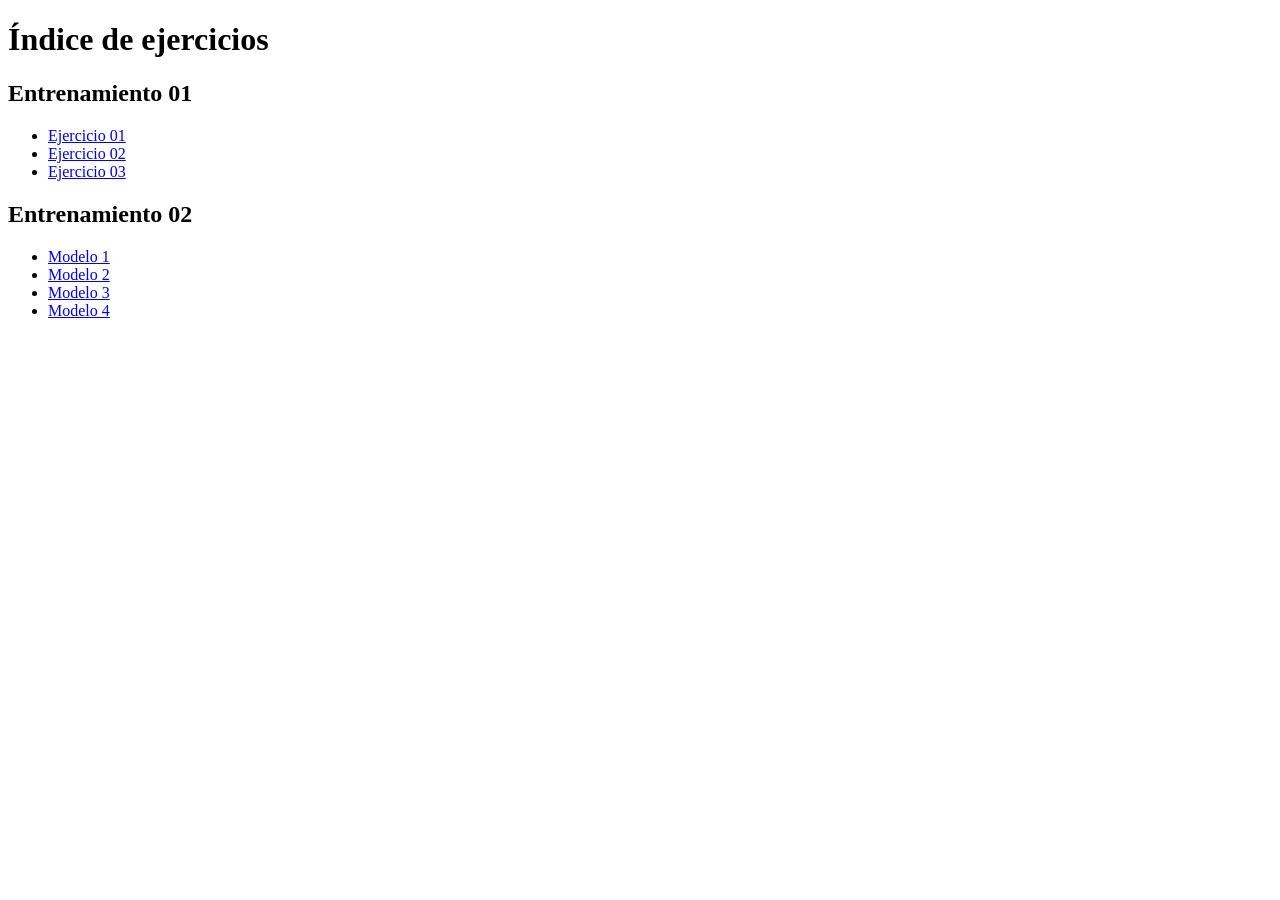
<file: index.html>
<!DOCTYPE html>
<html lang="es">
<head>
    <meta charset="UTF-8">
    <meta name="viewport" content="width=device-width, initial-scale=1.0">
    <title>Índice de ejercicios</title>
</head>

<body>

    <h1>Índice de ejercicios</h1>

    <h2>Entrenamiento 01</h2>

    <ul>
        <li>
            <a href="entrenamiento_01/ejercicio_01/index.html">
                Ejercicio 01
            </a>
        </li>

        <li>
            <a href="entrenamiento_01/ejercicio_02/index.html">
                Ejercicio 02
            </a>
        </li>

        <li>
            <a href="entrenamiento_01/ejercicio_03/index.html">
                Ejercicio 03
            </a>
        </li>
    </ul>

    <h2>Entrenamiento 02</h2>

    <ul>
        <li>
            <a href="entrenamiento_02/ejercicio_02/modelo_1/index.html">
                Modelo 1
            </a>
        </li>

        <li>
            <a href="entrenamiento_02/ejercicio_02/modelo_2/index.html">
                Modelo 2
            </a>
        </li>

        <li>
            <a href="entrenamiento_02/ejercicio_02/modelo_3/index.html">
                Modelo 3
            </a>
        </li>

        <li>
            <a href="entrenamiento_02/ejercicio_02/modelo_4/index.html">
                Modelo 4
            </a>
        </li>
    </ul>

</body>
</html>
</file>
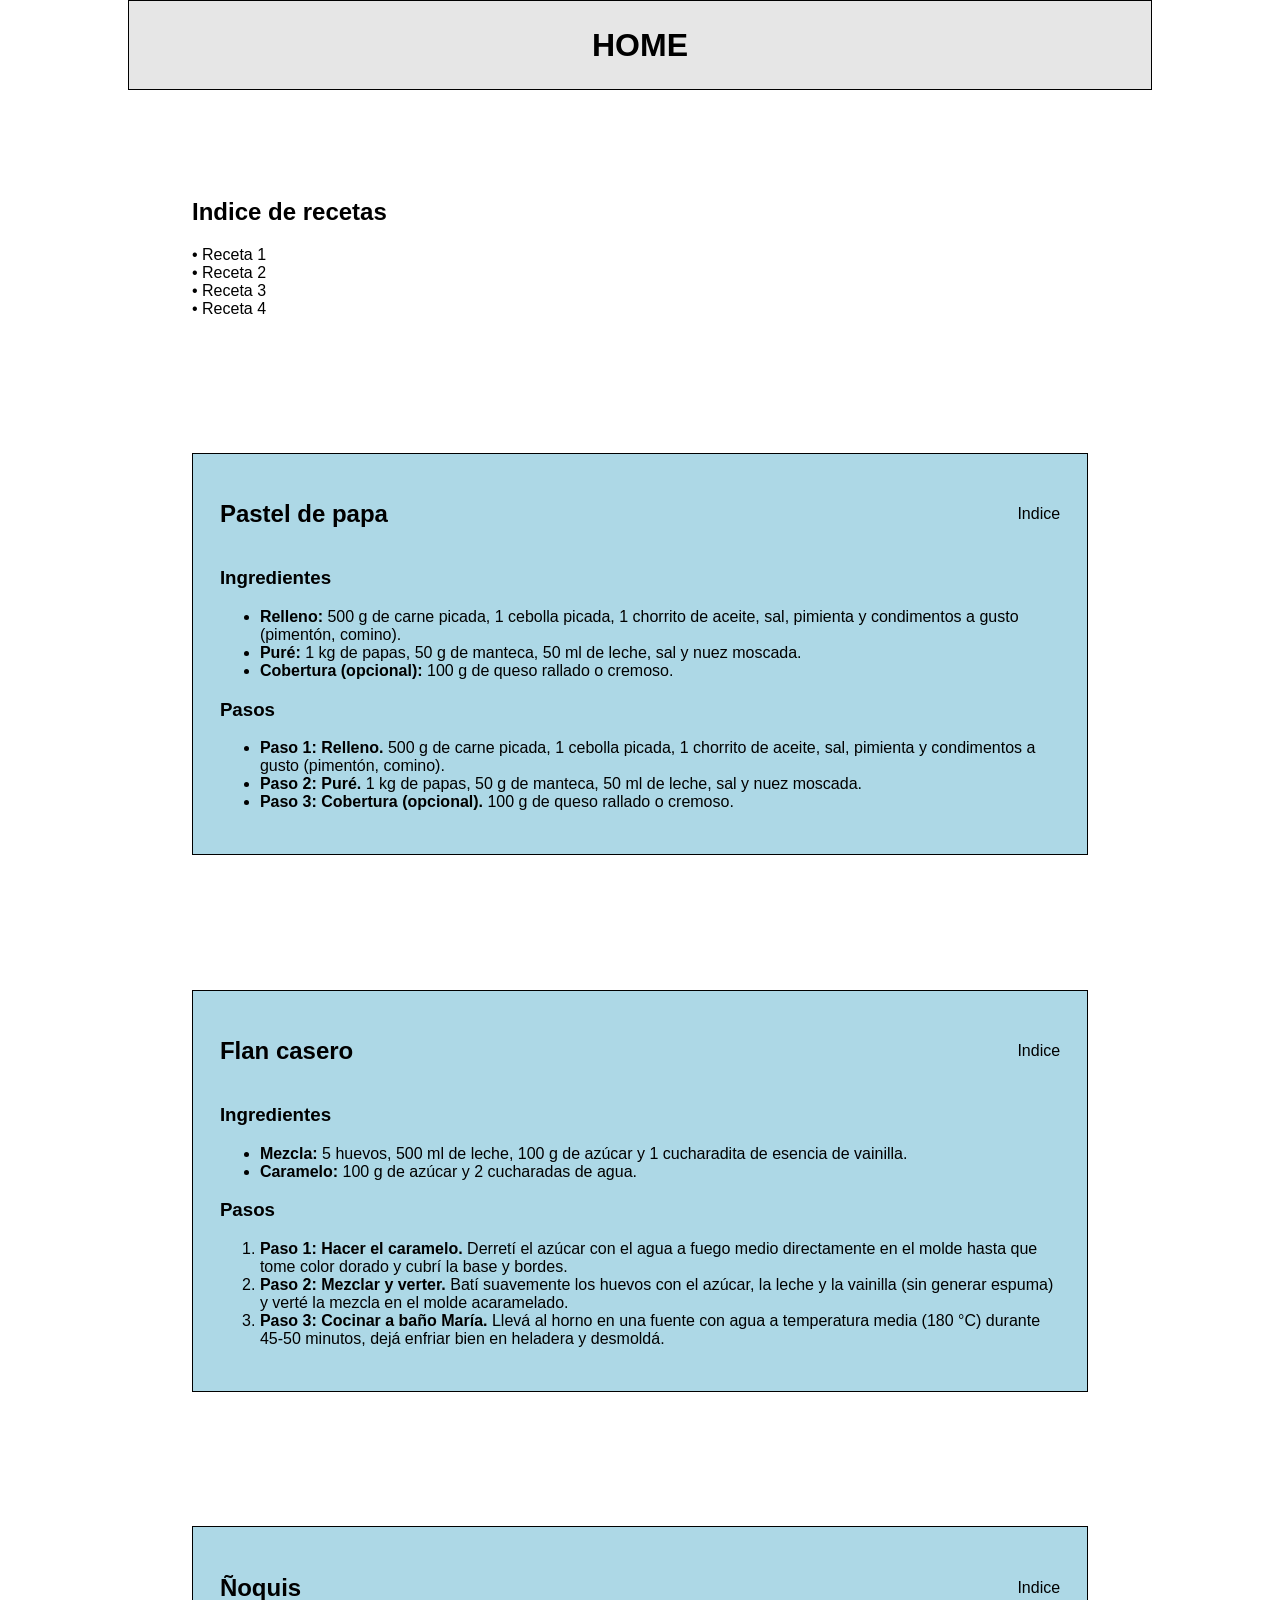
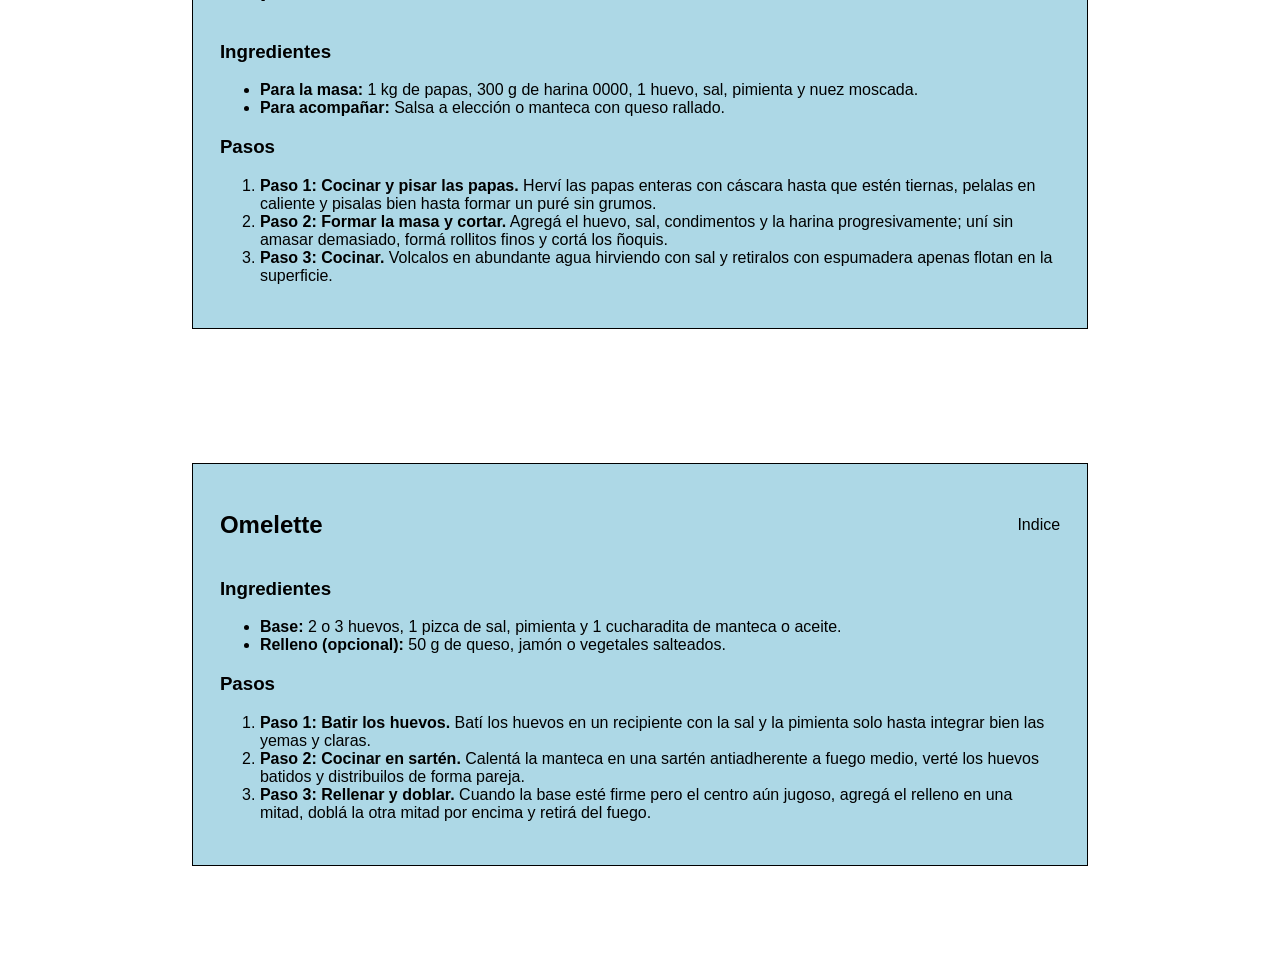
<file: entrenamiento_01/ejercicio_03/index.html>
<!DOCTYPE html>
<html lang="es">
<head>
    <meta charset="UTF-8">
    <meta name="viewport" content="width=device-width, initial-scale=1.0">
    <title>RECETARIO</title>
    <link rel="stylesheet" href="styles.css">
</head>

<body>

    <main class="recetario">

        <header>
            <h1>HOME</h1>
        </header>

        <h2 class="indice">Indice de recetas</h2>

        <a href="#receta_1">• Receta 1</a>
        <a href="#receta_2">• Receta 2</a>
        <a href="#receta_3">• Receta 3</a>
        <a href="#receta_4">• Receta 4</a>


        <section id="receta_1">
            <div class="titulo-receta">
                <h2>Pastel de papa</h2>
                <a href="#">Indice</a>
            </div>

            <h3>Ingredientes</h3>
            <ul>
            <li><strong>Relleno:</strong> 500 g de carne picada, 1 cebolla picada, 1 chorrito de aceite, sal, pimienta y condimentos a gusto (pimentón, comino).</li>
            <li><strong>Puré:</strong> 1 kg de papas, 50 g de manteca, 50 ml de leche, sal y nuez moscada.</li>
            <li><strong>Cobertura (opcional):</strong> 100 g de queso rallado o cremoso.</li>
        </ul>

            <h3>Pasos</h3>
            <ul>
            <li><strong>Paso 1: Relleno.</strong> 500 g de carne picada, 1 cebolla picada, 1 chorrito de aceite, sal, pimienta y condimentos a gusto (pimentón, comino).</li>
            <li><strong>Paso 2: Puré.</strong> 1 kg de papas, 50 g de manteca, 50 ml de leche, sal y nuez moscada.</li>
            <li><strong>Paso 3: Cobertura (opcional).</strong> 100 g de queso rallado o cremoso.</li>
        </ul>

        </section>


        <section id="receta_2">
            <div class="titulo-receta">
                <h2>Flan casero</h2>
                <a href="#">Indice</a>
            </div>

            <h3>Ingredientes</h3>
           <ul>
            <li><strong>Mezcla:</strong> 5 huevos, 500 ml de leche, 100 g de azúcar y 1 cucharadita de esencia de vainilla.</li>
            <li><strong>Caramelo:</strong> 100 g de azúcar y 2 cucharadas de agua.</li>
        </ul>

            <h3>Pasos</h3>
            <ol>
            <li><strong>Paso 1: Hacer el caramelo.</strong> Derretí el azúcar con el agua a fuego medio directamente en el molde hasta que tome color dorado y cubrí la base y bordes.</li>
            <li><strong>Paso 2: Mezclar y verter.</strong> Batí suavemente los huevos con el azúcar, la leche y la vainilla (sin generar espuma) y verté la mezcla en el molde acaramelado.</li>
            <li><strong>Paso 3: Cocinar a baño María.</strong> Llevá al horno en una fuente con agua a temperatura media (180 °C) durante 45-50 minutos, dejá enfriar bien en heladera y desmoldá.</li>
        </ol>

        </section>


        <section id="receta_3">
            <div class="titulo-receta">
                <h2>Ñoquis</h2>
                <a href="#">Indice</a>
            </div>

            <h3>Ingredientes</h3>
            <ul>
            <li><strong>Para la masa:</strong> 1 kg de papas, 300 g de harina 0000, 1 huevo, sal, pimienta y nuez moscada.</li>
            <li><strong>Para acompañar:</strong> Salsa a elección o manteca con queso rallado.</li>
        </ul>

            <h3>Pasos</h3>
            <ol>
            <li><strong>Paso 1: Cocinar y pisar las papas.</strong> Herví las papas enteras con cáscara hasta que estén tiernas, pelalas en caliente y pisalas bien hasta formar un puré sin grumos.</li>
            <li><strong>Paso 2: Formar la masa y cortar.</strong> Agregá el huevo, sal, condimentos y la harina progresivamente; uní sin amasar demasiado, formá rollitos finos y cortá los ñoquis.</li>
            <li><strong>Paso 3: Cocinar.</strong> Volcalos en abundante agua hirviendo con sal y retiralos con espumadera apenas flotan en la superficie.</li>
        </ol>

        </section>


        <section id="receta_4">
            <div class="titulo-receta">
                <h2>Omelette</h2>
                <a href="#">Indice</a>
            </div>

            <h3>Ingredientes</h3>
            <ul>
            <li><strong>Base:</strong> 2 o 3 huevos, 1 pizca de sal, pimienta y 1 cucharadita de manteca o aceite.</li>
            <li><strong>Relleno (opcional):</strong> 50 g de queso, jamón o vegetales salteados.</li>
        </ul>

            <h3>Pasos</h3>
            <ol>
            <li><strong>Paso 1: Batir los huevos.</strong> Batí los huevos en un recipiente con la sal y la pimienta solo hasta integrar bien las yemas y claras.</li>
            <li><strong>Paso 2: Cocinar en sartén.</strong> Calentá la manteca en una sartén antiadherente a fuego medio, verté los huevos batidos y distribuilos de forma pareja.</li>
            <li><strong>Paso 3: Rellenar y doblar.</strong> Cuando la base esté firme pero el centro aún jugoso, agregá el relleno en una mitad, doblá la otra mitad por encima y retirá del fuego.</li>
        </ol>

        </section>

    </main>

</body>
</html>
</file>
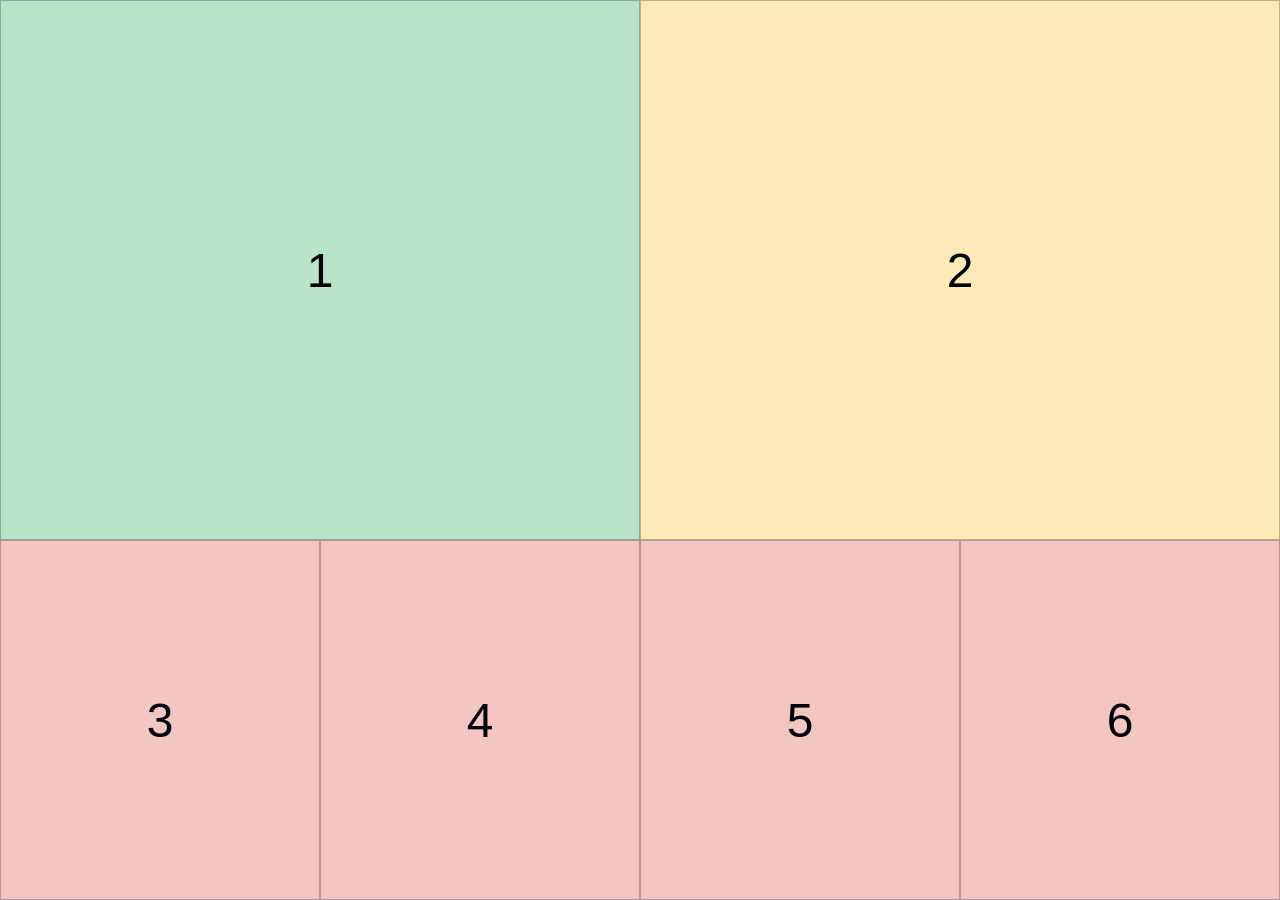
<file: entrenamiento_02/ejercicio_02/modelo_1/index.html>
<!DOCTYPE html>
<html lang="es">
<head>
  <meta charset="UTF-8">
  <meta name="viewport" content="width=device-width, initial-scale=1.0">
  <title>Modelo 1 - Ejercicio 2</title>
  <link rel="stylesheet" href="styles.css">
</head>
<body>
  <div class="grid">
    <div class="item i1">1</div>
    <div class="item i2">2</div>
    <div class="item i3">3</div>
    <div class="item i4">4</div>
    <div class="item i5">5</div>
    <div class="item i6">6</div>
  </div>
</body>
</html>
</file>
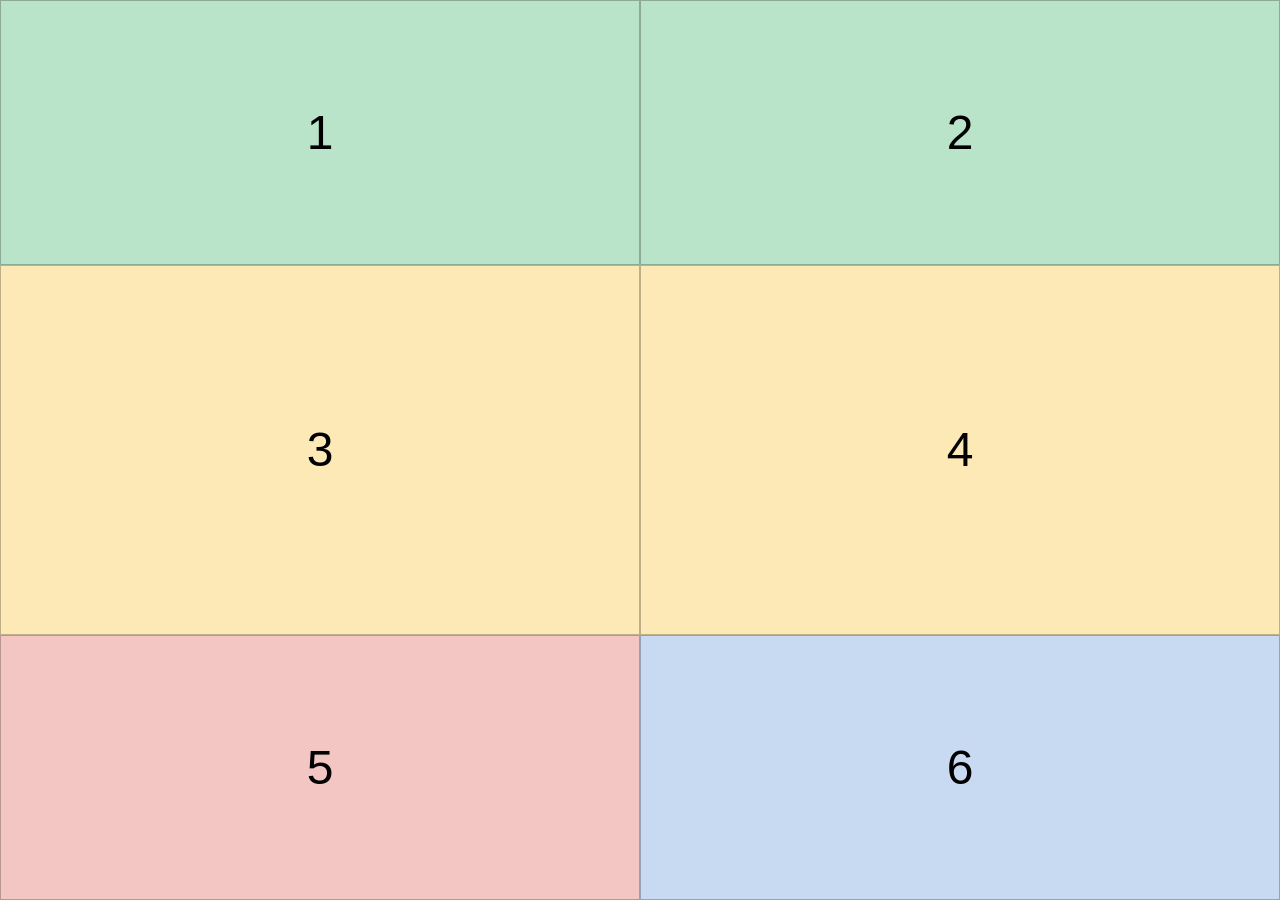
<file: entrenamiento_02/ejercicio_02/modelo_2/index.html>
<!DOCTYPE html>
<html lang="es">
<head>
  <meta charset="UTF-8">
  <meta name="viewport" content="width=device-width, initial-scale=1.0">
  <title>Modelo 2 - Ejercicio 2</title>
  <link rel="stylesheet" href="styles.css">
</head>
<body>
  <div class="grid">
    <div class="item i1">1</div>
    <div class="item i2">2</div>
    <div class="item i3">3</div>
    <div class="item i4">4</div>
    <div class="item i5">5</div>
    <div class="item i6">6</div>
  </div>
</body>
</html>
</file>
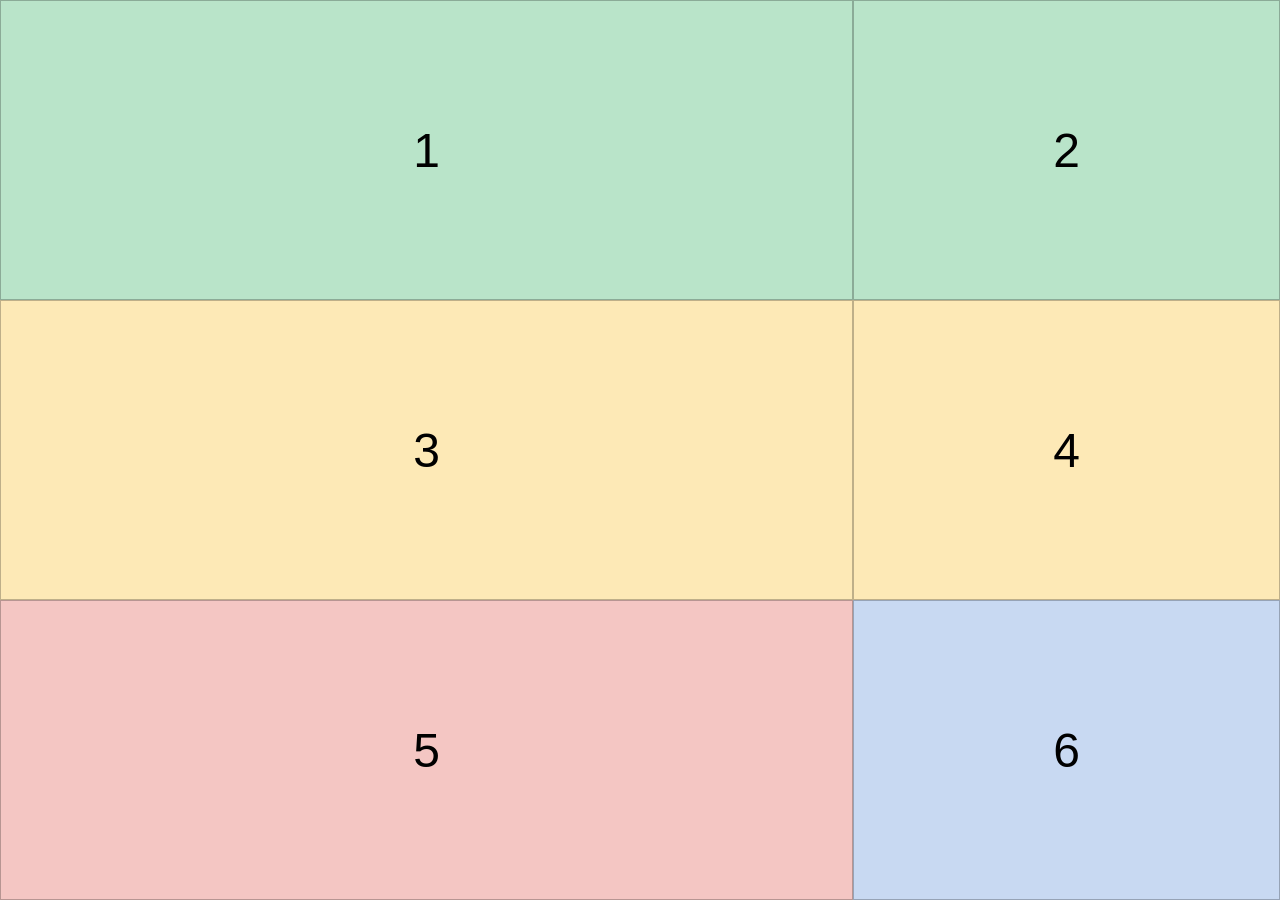
<file: entrenamiento_02/ejercicio_02/modelo_3/index.html>
<!DOCTYPE html>
<html lang="es">
<head>
  <meta charset="UTF-8">
  <meta name="viewport" content="width=device-width, initial-scale=1.0">
  <title>Modelo 3 - Ejercicio 2</title>
  <link rel="stylesheet" href="styles.css">
</head>
<body>
  <div class="grid">
    <div class="item i1">1</div>
    <div class="item i2">2</div>
    <div class="item i3">3</div>
    <div class="item i4">4</div>
    <div class="item i5">5</div>
    <div class="item i6">6</div>
  </div>
</body>
</html>
</file>
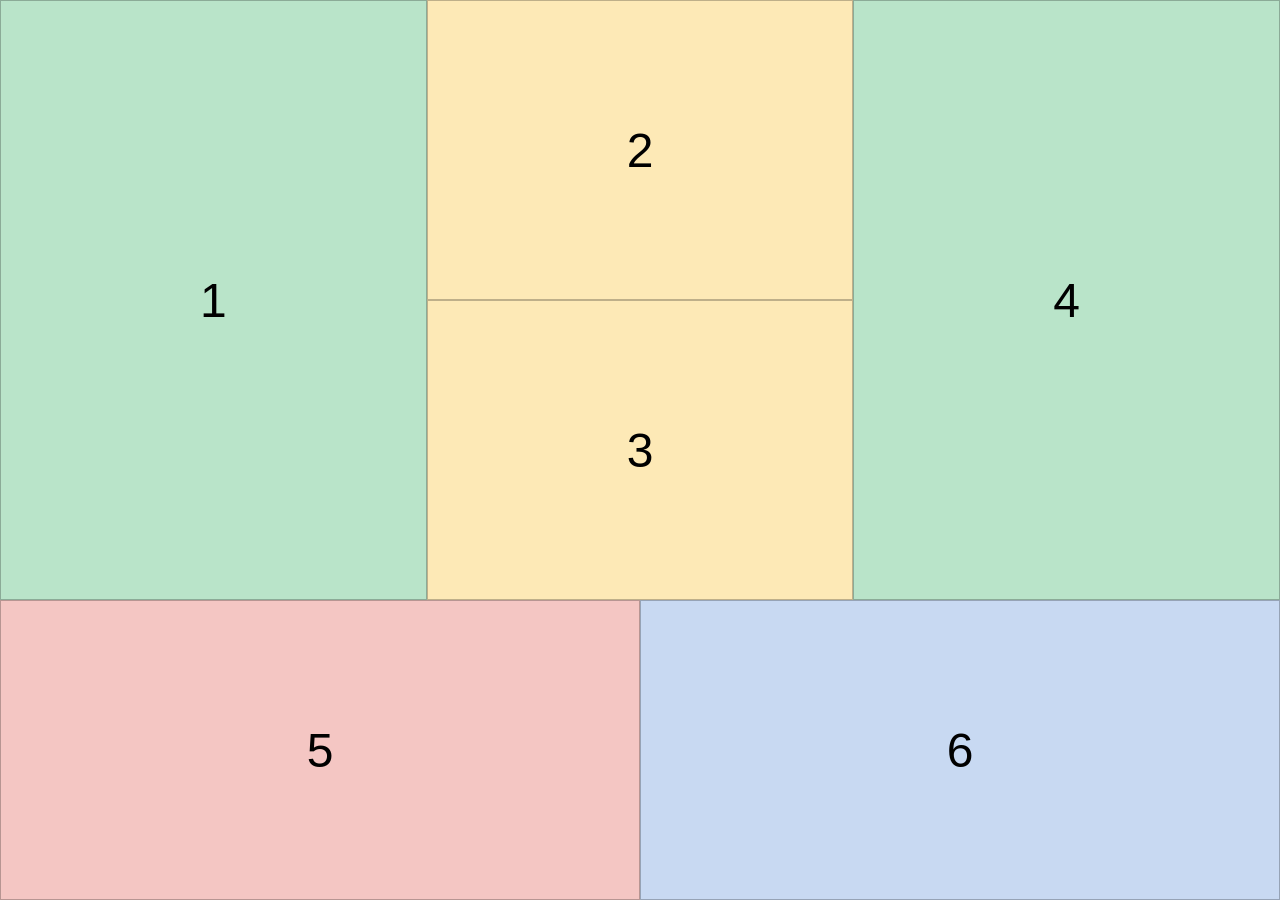
<file: entrenamiento_02/ejercicio_02/modelo_4/index.html>
<!DOCTYPE html>
<html lang="es">
<head>
  <meta charset="UTF-8">
  <meta name="viewport" content="width=device-width, initial-scale=1.0">
  <title>Modelo 4 - Ejercicio 2</title>
  <link rel="stylesheet" href="styles.css">
</head>
<body>
  <div class="grid">
    <div class="item i1">1</div>
    <div class="item i2">2</div>
    <div class="item i3">3</div>
    <div class="item i4">4</div>
    <div class="item i5">5</div>
    <div class="item i6">6</div>
  </div>
</body>
</html>
</file>
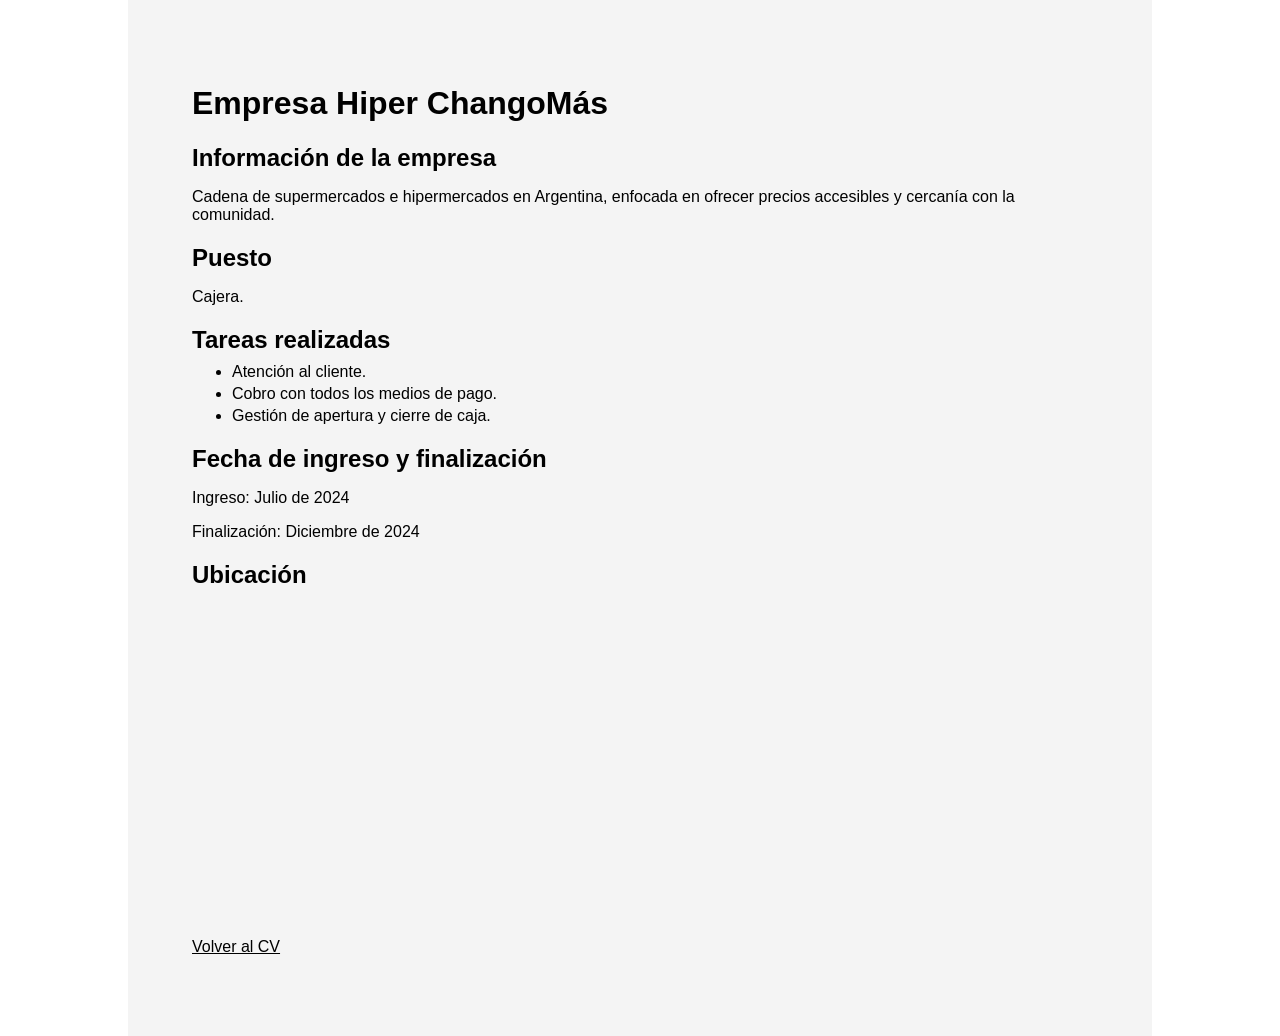
<file: entrenamiento_01/ejercicio_01/experiencia1.html>
<!DOCTYPE html>
<html lang="es">

<head>
    <meta charset="UTF-8">
    <meta name="viewport" content="width=device-width, initial-scale=1.0">
    <title>Experiencia - Empresa Hiper ChangoMás</title>
    <link rel="stylesheet" href="styles.css">
</head>

<body>

    <main class="cv">

        <h1>Empresa Hiper ChangoMás</h1>

        <h2>Información de la empresa</h2>
        <p>
            Cadena de supermercados e hipermercados en Argentina, enfocada en ofrecer precios accesibles y cercanía con la comunidad.
        </p>

        <h2>Puesto</h2>
        <p>
            Cajera.
        </p>

        <h2>Tareas realizadas</h2>
        <ul>
            <li>Atención al cliente.</li>
            <li>Cobro con todos los medios de pago.</li>
            <li>Gestión de apertura y cierre de caja.</li>
        </ul>

        <h2>Fecha de ingreso y finalización</h2>
        <p>Ingreso: Julio de 2024</p>
        <p>Finalización: Diciembre de 2024</p>

        <h2>Ubicación</h2>

        <iframe src="https://www.google.com/maps/embed?pb=!1m18!1m12!1m3!1d2767.6444407319345!2d-58.53419899999999!3d-34.70086189999999!2m3!1f0!2f0!3f0!3m2!1i1024!2i768!4f13.1!3m3!1m2!1s0x95bcc8b3c7634b95%3A0xad941c15fb2d796d!2sHiper%20ChangoM%C3%A2s!5e1!3m2!1ses-419!2sar!4v1789432763108!5m2!1ses-419!2sar" width="600" height="450" style="border:0;" allowfullscreen="" loading="lazy" referrerpolicy="strict-origin-when-cross-origin" title="Ubicación de Hiper ChangoMás">

        </iframe>

        <p>
            <a href="index.html">Volver al CV</a>
        </p>

    </main>

</body>

</html>
</file>
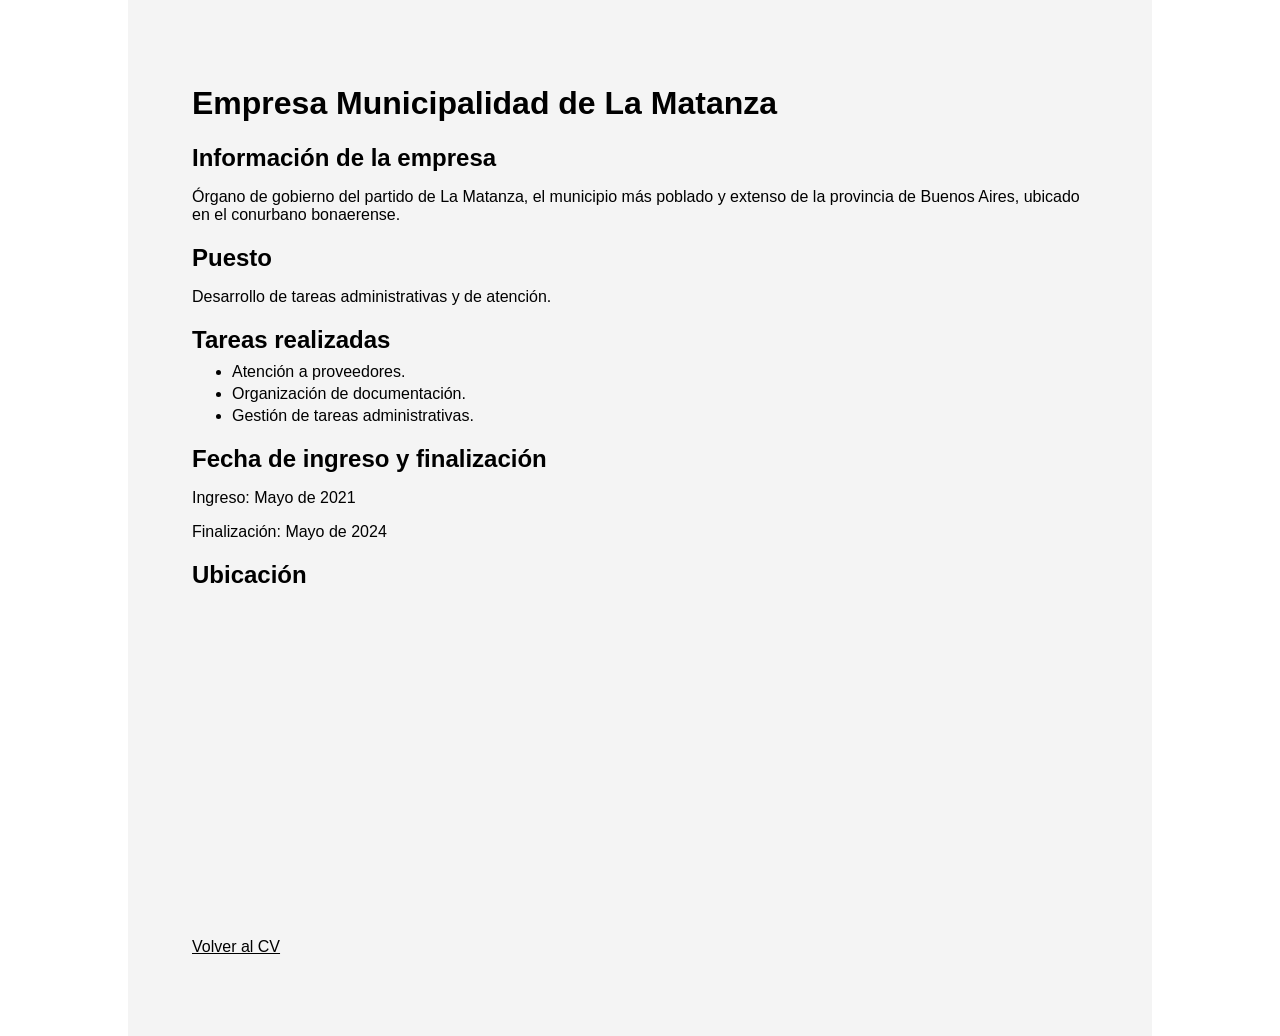
<file: entrenamiento_01/ejercicio_01/experiencia2.html>
<!DOCTYPE html>
<html lang="es">

<head>
    <meta charset="UTF-8">
    <meta name="viewport" content="width=device-width, initial-scale=1.0">
    <title>Experiencia - Municipalidad de La Matanza</title>
    <link rel="stylesheet" href="styles.css">
</head>

<body>

    <main class="cv">

        <h1>Empresa Municipalidad de La Matanza</h1>

        <h2>Información de la empresa</h2>
        <p>
            Órgano de gobierno del partido de La Matanza, el municipio más poblado y extenso de la provincia de Buenos Aires, ubicado en el conurbano bonaerense.
        </p>

        <h2>Puesto</h2>
        <p>
            Desarrollo de tareas administrativas y de atención.
        </p>

        <h2>Tareas realizadas</h2>
        <ul>
            <li>Atención a proveedores.</li>
            <li>Organización de documentación.</li>
            <li>Gestión de tareas administrativas.</li>
        </ul>

        <h2>Fecha de ingreso y finalización</h2>
        <p>Ingreso: Mayo de 2021</p>
        <p>Finalización: Mayo de 2024</p>

        <h2>Ubicación</h2>

        <iframe src="https://www.google.com/maps/embed?pb=!1m18!1m12!1m3!1d2768.4382786684528!2d-58.5604984!3d-34.6771218!2m3!1f0!2f0!3f0!3m2!1i1024!2i768!4f13.1!3m3!1m2!1s0x95bcc62f371954e7%3A0xdef9a2243255afba!2sMunicipio%20de%20La%20Matanza!5e1!3m2!1ses-419!2sar!4v1789433058007!5m2!1ses-419!2sar" width="600" height="450" style="border:0;" allowfullscreen="" loading="lazy" referrerpolicy="strict-origin-when-cross-origin" title="Ubicación de La Municipalidad de La Matanza">
        </iframe>

        <p>
            <a href="index.html">Volver al CV</a>
        </p>

    </main>

</body>

</html>
</file>
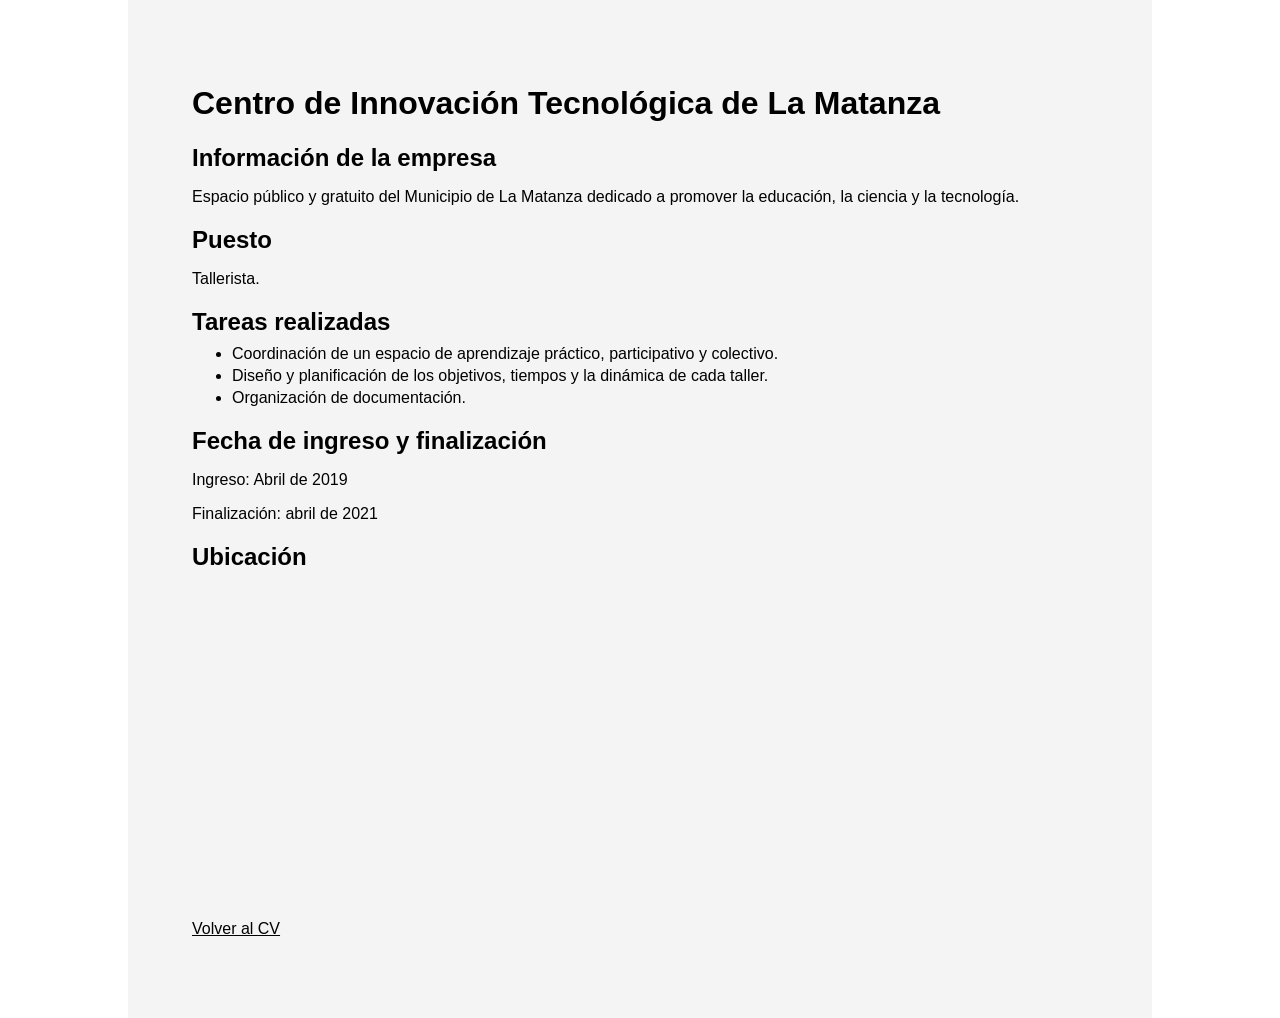
<file: entrenamiento_01/ejercicio_01/experiencia3.html>
<!DOCTYPE html>
<html lang="es">

<head>
    <meta charset="UTF-8">
    <meta name="viewport" content="width=device-width, initial-scale=1.0">
    <title>Experiencia - Centro de Innovación Tecnológica de La Matanza</title>
    <link rel="stylesheet" href="styles.css">
</head>

<body>

    <main class="cv">

        <h1>Centro de Innovación Tecnológica de La Matanza</h1>

        <h2>Información de la empresa</h2>
        <p>
           Espacio público y gratuito del Municipio de La Matanza dedicado a promover la educación, la ciencia y la tecnología.
        </p>

        <h2>Puesto</h2>
        <p>
            Tallerista.
        </p>

        <h2>Tareas realizadas</h2>
        <ul>
            <li>Coordinación de un espacio de aprendizaje práctico, participativo y colectivo.</li>
            <li>Diseño y planificación de los objetivos, tiempos y la dinámica de cada taller.</li>
            <li>Organización de documentación.</li>
        </ul>

        <h2>Fecha de ingreso y finalización</h2>
        <p>Ingreso: Abril de 2019</p>
        <p>Finalización: abril de 2021</p>

        <h2>Ubicación</h2>

        <iframe src="https://www.google.com/maps/embed?pb=!1m18!1m12!1m3!1d2768.458583095944!2d-58.542529099999996!3d-34.676514399999995!2m3!1f0!2f0!3f0!3m2!1i1024!2i768!4f13.1!3m3!1m2!1s0x95bcc89a9bd35661%3A0x315061f6bfb1b5fc!2sCITLAM%20-%20Centro%20de%20Innovaci%C3%B3n%20Tecnol%C3%B3gica%20para%20Proyectos%20Educativos!5e1!3m2!1ses-419!2sar!4v1789433137743!5m2!1ses-419!2sar" width="600" height="450" style="border:0;" allowfullscreen="" loading="lazy" referrerpolicy="strict-origin-when-cross-origin" title="Ubicación del Centro de Innovación Tecnológica de La Matanza">

        </iframe>

        <p>
            <a href="index.html">Volver al CV</a>
        </p>

    </main>

</body>

</html>
</file>
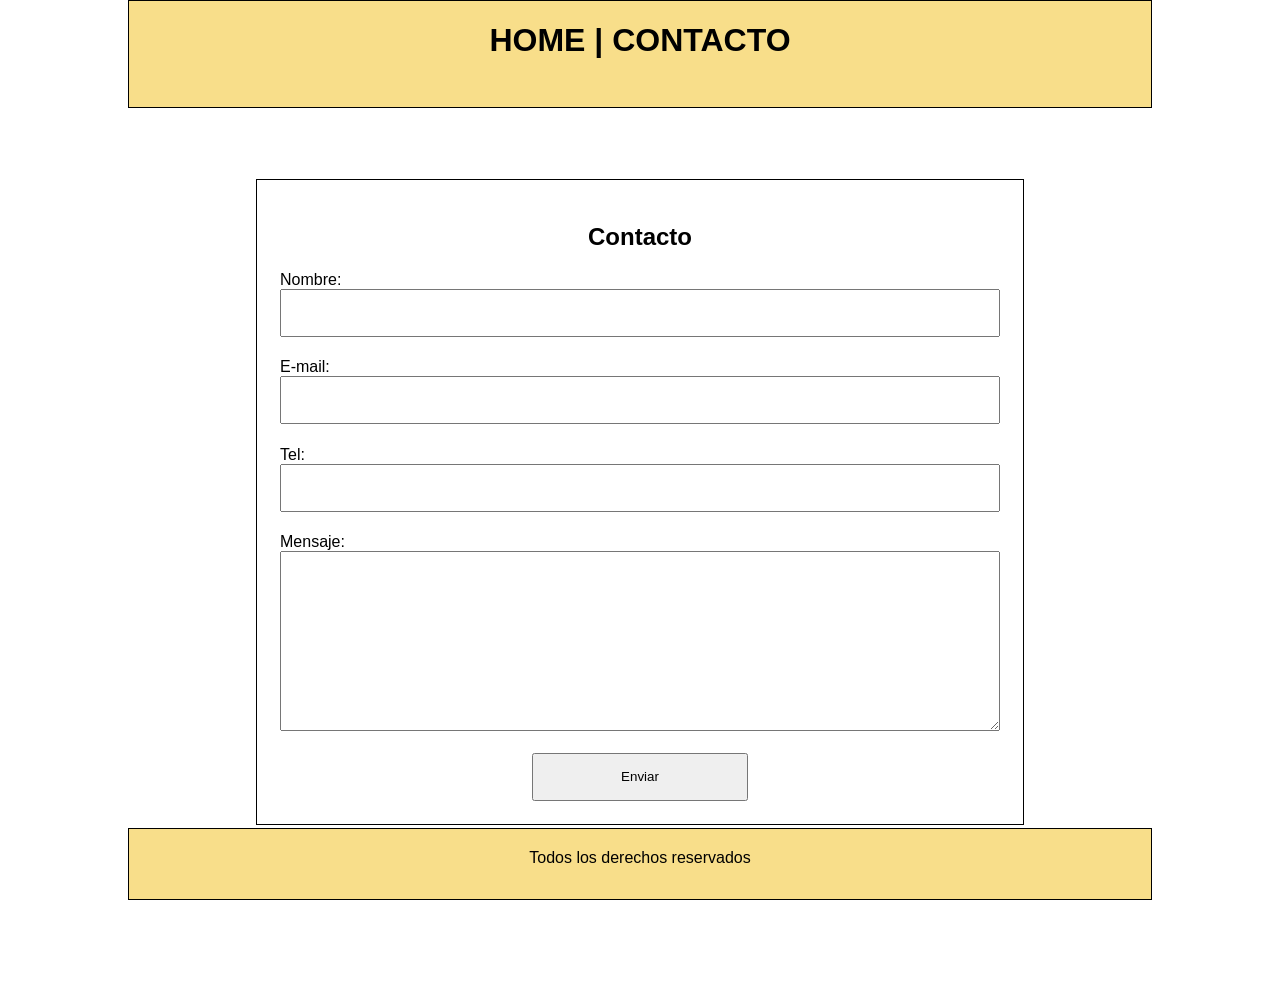
<file: entrenamiento_01/ejercicio_02/contacto.html>
<!DOCTYPE html>
<html lang="es">

<head>
    <meta charset="UTF-8">
    <meta name="viewport" content="width=device-width, initial-scale=1.0">
    <title>CONTACTO</title>
    <link rel="stylesheet" href="styles.css">
</head>

<body>

    <main class="contacto">

        <header>
            <h1>
                <a href="index.html">HOME</a> |
                <a href="contacto.html">CONTACTO</a>
            </h1>
        </header>


        <section class="formulario">

            <h2>Contacto</h2>

            <form>

                <label for="nombre">Nombre:</label>
                <input type="text" id="nombre" name="nombre" required>


                <label for="email">E-mail:</label>
                <input type="email" id="email" name="email" required>


                <label for="telefono">Tel:</label>
                <input type="tel" id="telefono" name="telefono" required>


                <label for="mensaje">Mensaje:</label>
                <textarea id="mensaje" name="mensaje" required></textarea>


                <button type="submit">Enviar</button>

            </form>

        </section>


        <footer>
            <p>Todos los derechos reservados</p>
        </footer>

    </main>

</body>

</html>
</file>
<file: entrenamiento_01/ejercicio_03/styles.css>
* {
    box-sizing: border-box;
}

html, body {
    margin: 0;
    padding: 0;
    width: 100%;
    min-height: 100%;
}

body {
    font-family: Arial, sans-serif;
}

.recetario {
    width: 80%;
    min-height: 100vh;
    margin: auto;
    padding: 5%;
}

header {
    position: fixed;
    display: flex;
    justify-content: center;
    align-items: center;
    top: 0;
    left: 10%;
    width: 80%;
    height: 10%;
    border: 0.1rem solid black;
    background-color: hwb(0 90% 10%);
}

a {
    display: block;
    color: black;
    text-decoration: none;
}

section {
    margin-top: 15%;
    margin-bottom: 5%;
    padding: 3%;
    border: 0.1rem solid black;
    background-color: lightblue;
}

.titulo-receta {
    display: flex;
    justify-content: space-between;
    align-items: center;
}

.indice{
    margin-top: 15%;
}

html{
    scroll-padding-top: 12%;
}
</file>
<file: entrenamiento_02/ejercicio_02/modelo_1/styles.css>
:root {
  --green: #b9e4c9;
  --yellow: #fde9b6;
  --pink: #f4c6c3;
  --blue: #c8d9f2;
}

* {
  margin: 0;
  padding: 0;
  box-sizing: border-box;
}

html, body {
  width: 100%;
  height: 100%;
  overflow: hidden;
  font-family: Arial, Helvetica, sans-serif;
}

.grid {
  width: 100vw;
  height: 100vh;
  display: grid;
  grid-template-columns: repeat(4, 1fr);
  grid-template-rows: 3fr 2fr;
  grid-template-areas:
    "i1 i1 i2 i2"
    "i3 i4 i5 i6";
}

.item {
  display: flex;
  align-items: center;
  justify-content: center;
  font-size: clamp(1.2rem, 4vw, 3rem);
  border: 0.0625rem solid rgba(0, 0, 0, 0.25);
}

.i1 { grid-area: i1; background: var(--green); }
.i2 { grid-area: i2; background: var(--yellow); }
.i3 { grid-area: i3; background: var(--pink); }
.i4 { grid-area: i4; background: var(--pink); }
.i5 { grid-area: i5; background: var(--pink); }
.i6 { grid-area: i6; background: var(--pink); }

/* Vista Mobile */
@media (max-width: 48em) {
  .grid {
    grid-template-columns: repeat(2, 1fr);
    grid-template-rows: repeat(4, 1fr);
    grid-template-areas:
      "i1 i1"
      "i2 i2"
      "i3 i4"
      "i5 i6";
  }
}
</file>
<file: entrenamiento_02/ejercicio_02/modelo_2/styles.css>
:root {
  --green: #b9e4c9;
  --yellow: #fde9b6;
  --pink: #f4c6c3;
  --blue: #c8d9f2;
}

* {
  margin: 0;
  padding: 0;
  box-sizing: border-box;
}

html, body {
  width: 100%;
  height: 100%;
  overflow: hidden;
  font-family: Arial, Helvetica, sans-serif;
}

.grid {
  width: 100vw;
  height: 100vh;
  display: grid;
  grid-template-columns: repeat(2, 1fr);
  grid-template-rows: 1fr 1.4fr 1fr;
  grid-template-areas:
    "i1 i2"
    "i3 i4"
    "i5 i6";
}

.item {
  display: flex;
  align-items: center;
  justify-content: center;
  font-size: clamp(1.2rem, 4vw, 3rem);
  border: 0.0625rem solid rgba(0, 0, 0, 0.25);
}

.i1 { grid-area: i1; background: var(--green); }
.i2 { grid-area: i2; background: var(--green); }
.i3 { grid-area: i3; background: var(--yellow); }
.i4 { grid-area: i4; background: var(--yellow); }
.i5 { grid-area: i5; background: var(--pink); }
.i6 { grid-area: i6; background: var(--blue); }

/* Vista Mobile: orden invertido, de 6 a 1 */
@media (max-width: 48em) {
  .grid {
    grid-template-columns: repeat(2, 1fr);
    grid-template-rows: 1fr 1fr 1.4fr 1fr 1fr;
    grid-template-areas:
      "i6 i6"
      "i5 i5"
      "i3 i4"
      "i2 i2"
      "i1 i1";
  }
}
</file>
<file: entrenamiento_02/ejercicio_02/modelo_3/styles.css>
:root {
  --green: #b9e4c9;
  --yellow: #fde9b6;
  --pink: #f4c6c3;
  --blue: #c8d9f2;
}

* {
  margin: 0;
  padding: 0;
  box-sizing: border-box;
}

html, body {
  width: 100%;
  height: 100%;
  overflow: hidden;
  font-family: Arial, Helvetica, sans-serif;
}

.grid {
  width: 100vw;
  height: 100vh;
  display: grid;
  grid-template-columns: 2fr 1fr;
  grid-template-rows: repeat(3, 1fr);
  grid-template-areas:
    "i1 i2"
    "i3 i4"
    "i5 i6";
}

.item {
  display: flex;
  align-items: center;
  justify-content: center;
  font-size: clamp(1.2rem, 4vw, 3rem);
  border: 0.0625rem solid rgba(0, 0, 0, 0.25);
}

.i1 { grid-area: i1; background: var(--green); }
.i2 { grid-area: i2; background: var(--green); }
.i3 { grid-area: i3; background: var(--yellow); }
.i4 { grid-area: i4; background: var(--yellow); }
.i5 { grid-area: i5; background: var(--pink); }
.i6 { grid-area: i6; background: var(--blue); }

/* Vista Mobile: solo se muestran 1, 3 y 6 apiladas */
@media (max-width: 48em) {
  .grid {
    grid-template-columns: 1fr;
    grid-template-rows: repeat(3, 1fr);
    grid-template-areas:
      "i1"
      "i3"
      "i6";
  }

  .i2, .i4, .i5 {
    display: none;
  }
}
</file>
<file: entrenamiento_02/ejercicio_02/modelo_4/styles.css>
:root {
  --green: #b9e4c9;
  --yellow: #fde9b6;
  --pink: #f4c6c3;
  --blue: #c8d9f2;
}

* {
  margin: 0;
  padding: 0;
  box-sizing: border-box;
}

html, body {
  width: 100%;
  height: 100%;
  overflow: hidden;
  font-family: Arial, Helvetica, sans-serif;
}

.grid {
  width: 100vw;
  height: 100vh;
  display: grid;
  grid-template-columns: repeat(6, 1fr);
  grid-template-rows: 1fr 1fr 1fr;
  grid-template-areas:
    "i1 i1 i2 i2 i4 i4"
    "i1 i1 i3 i3 i4 i4"
    "i5 i5 i5 i6 i6 i6";
}

.item {
  display: flex;
  align-items: center;
  justify-content: center;
  font-size: clamp(1.2rem, 4vw, 3rem);
  border: 0.0625rem solid rgba(0, 0, 0, 0.25);
}

.i1 { grid-area: i1; background: var(--green); }
.i2 { grid-area: i2; background: var(--yellow); }
.i3 { grid-area: i3; background: var(--yellow); }
.i4 { grid-area: i4; background: var(--green); }
.i5 { grid-area: i5; background: var(--pink); }
.i6 { grid-area: i6; background: var(--blue); }

/* Vista Tablet */
@media (max-width: 64em) and (min-width: 48.0625em) {
  .grid {
    grid-template-columns: repeat(2, 1fr);
    grid-template-rows: repeat(3, 1fr);
    grid-template-areas:
      "i1 i2"
      "i3 i4"
      "i5 i6";
  }
}

/* Vista Mobile */
@media (max-width: 48em) {
  .grid {
    grid-template-columns: 1fr;
    grid-template-rows: repeat(6, 1fr);
    grid-template-areas:
      "i1"
      "i2"
      "i3"
      "i4"
      "i5"
      "i6";
  }
}
</file>
<file: entrenamiento_01/ejercicio_01/styles.css>
* {
    box-sizing: border-box;
}

html, body {
    margin: 0;
    padding: 0;
    width: 100%;
    min-height: 100%;
}

body {
    font-family: Arial, sans-serif;
}

.cv {
    width: 80%;
    min-height: 100vh;
    margin: auto;
    padding: 5%;
    background-color: #f4f4f4;
    border: 0.1rem solod black;
}

.cabecera {
    display: flex;
    justify-content: space-between;
    align-items: flex-start;
}

.datos-personales {
    width: 65%;
}

.datos-personales p {
    margin: 0;
}

.foto {
    width: 25%;
    display: flex;
    justify-content: center;
}

.foto img {
    width: 100%;
    aspect-ratio: 1 / 1;
    object-fit: cover;
    border: 0.1rem solid #555;
    border-radius: 15%;
}

section {
    margin-top: 5%;
}

h2 {
    margin-bottom: 1%;
}

ul {
    margin-top: 0;
}

li {
    margin-bottom: 0.5%;
}

a {
    color: black;
}

iframe {
    width: 70%;
    height: 20rem;
}

img{
    width: 50%;
}
</file>
<file: entrenamiento_01/ejercicio_02/styles.css>
* {
    box-sizing: border-box;
}

html, body {
    margin: 0;
    padding: 0;
    width: 100%;
    min-height: 100%;
}

body {
    font-family: Arial, sans-serif;
}

.recetario, .contacto {
    width: 60%;
    min-height: 100vh;
    margin: auto;
    padding-top: 5%;
    padding-bottom: 10%;
}

header {
    position: fixed;
    top: 0;
    left: 10%;
    width: 80%;
    height: 12%;
    text-align: center;
    border: 0.1rem solid black;
    background-color: rgb(248, 222, 138);
}

header h1 {
    margin-bottom: 3%;
}

a{
    color: black;
    text-decoration: none;
}

section {
    margin-top: 15%;
    margin-bottom: 5%;
    padding: 3%;
    border: 0.1rem solid black;
    border-radius: 2rem;
    border-top-right-radius: 0;
    border-bottom-left-radius: 0;
}

section h2{
    text-align: center;
}

section img{
    display: block;
    width: 80%;
    aspect-ratio: 5/1;
    object-fit: cover;
    margin: auto;
    position: relative;
    top: -10%;
}

footer{
    text-align: center;
    border: 0.1rem solid black;
    position: fixed;
    bottom: 0;
    left: 10%;
  width: 80%;
  height: 8%; 
  background-color: rgb(248, 222, 138);
}

footer p{
    margin: 2%;
}


/*FORMULARIO*/

.formulario{
    margin-top: 15%;
    border-radius: 0%;
}

form{
    display: flex;
    flex-direction: column;
    gap: 2%;
}

input, textarea{
    width: 100%;
    margin-bottom: 3%;
    padding: 2%;
}

textarea{
    height: 20vh;
}

button{
    width: 30%;
    padding: 2%;
    margin: auto;
}
</file>
